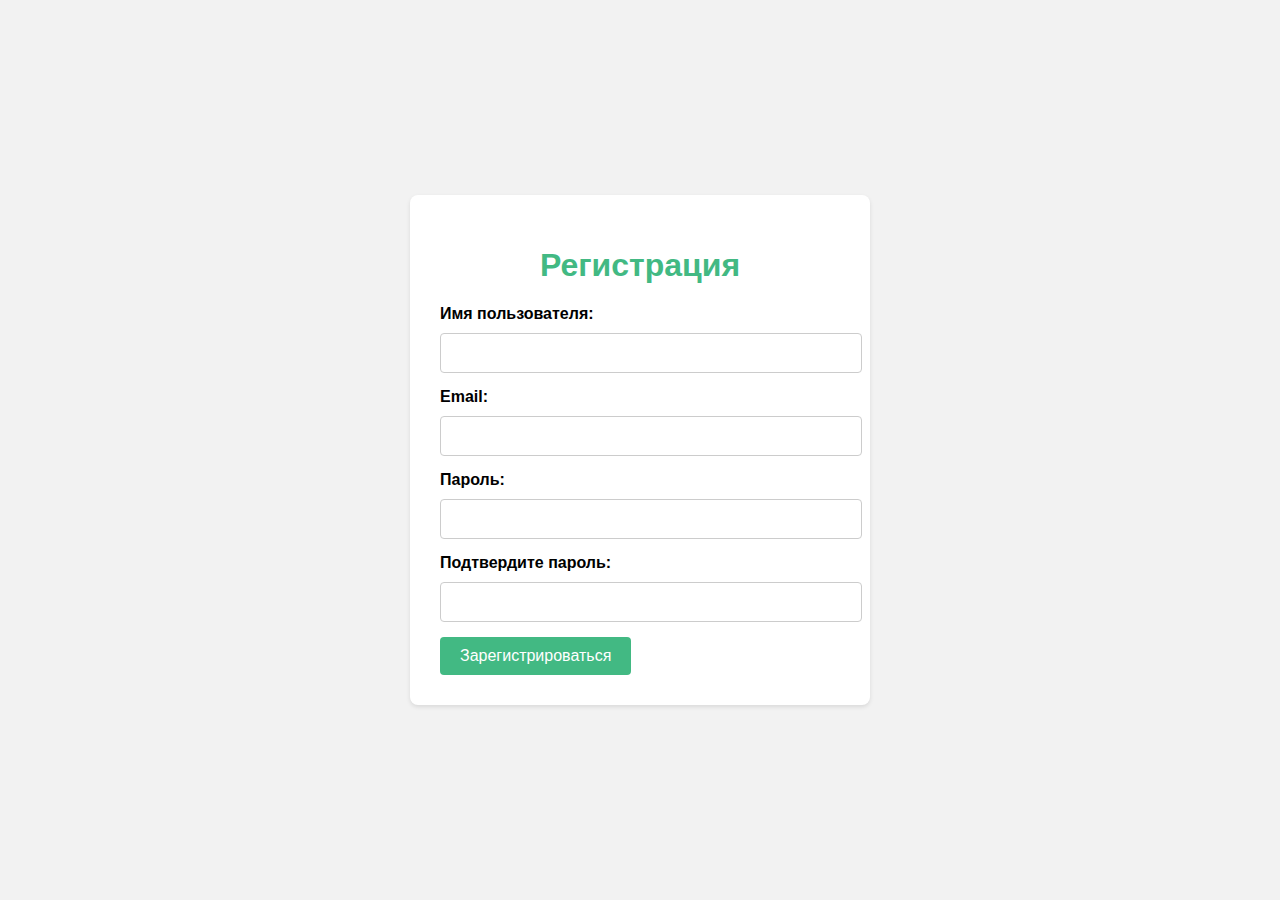
<file: registration.html>
<!DOCTYPE html>
<html>
<head>
  <title>Страница регистрации</title>
  <script src="https://code.jquery.com/jquery-3.6.0.min.js"></script>
  <script src="js/registration.js"></script>
  <style>
    body {
      background-color: #f2f2f2;
      font-family: Arial, sans-serif;
      margin: 0;
      padding: 0;
      display: flex;
      justify-content: center;
      align-items: center;
      height: 100vh;
    }

    .container {
      background-color: #fff;
      border-radius: 8px;
      box-shadow: 0 2px 4px rgba(0, 0, 0, 0.1);
      margin: 50px auto;
      max-width: 400px;
      padding: 30px;
    }

    h1 {
      color: #42b983;
      text-align: center;
    }

    form {
      margin-top: 20px;
    }

    label {
      display: block;
      font-size: 16px;
      font-weight: bold;
      margin-bottom: 10px;
    }

    input[type="text"],
    input[type="password"],
    input[type="email"] {
      width: 100%;
      padding: 10px;
      border: 1px solid #ccc;
      border-radius: 4px;
      font-size: 16px;
      margin-bottom: 15px;
    }

    .error {
      color: red;
      font-size: 14px;
      margin-top: 5px;
    }

    button[type="submit"] {
      background-color: #42b983;
      border: none;
      border-radius: 4px;
      color: #fff;
      cursor: pointer;
      font-size: 16px;
      padding: 10px 20px;
    }
  </style>
</head>
<body>
  <div class="container">
    <h1>Регистрация</h1>
    <form id="registrationForm">
      <label for="username">Имя пользователя:</label>
      <input type="text" id="username" name="username" required>

      <label for="email">Email:</label>
      <input type="email" id="email" name="email" required>

      <label for="password">Пароль:</label>
      <input type="password" id="password" name="password" required>

      <label for="confirmPassword">Подтвердите пароль:</label>
      <input type="password" id="confirmPassword" name="confirmPassword" required>

      <button type="submit">Зарегистрироваться</button>
    </form>
  </div>
</body>
</html>
</file>
